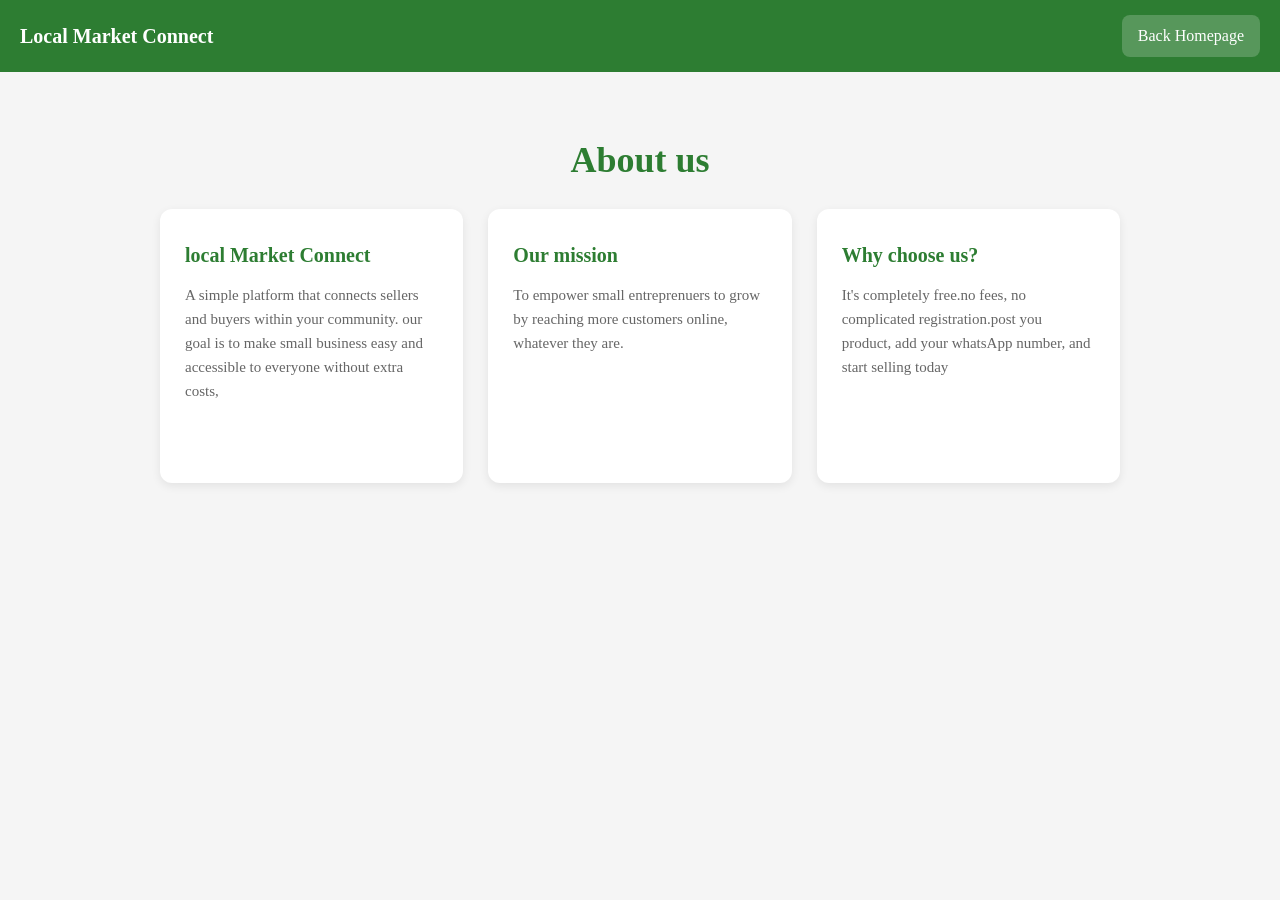
<file: HTML/about us.html>
<!DOCTYPE html>
<html>
    <head>
        <meta charset="UTF-8">
        <meta name="viewport" content="width=device-width, initial - scale=1.0">
        <title>about us- localMarketConnect</title>
        <link rel="stylesheet" href="../CSS/about us.css">
        <link rel="icon" type="image/jpeg" href="../PICTURES/company_logo.png">
    </head>
    <body>
        <header>
            <h1>Local Market Connect</h1>
            <a href="../index.html">Back Homepage</a>
        </header>
        <section class="about-us">
            <h2>About us</h2>
            
            <div class ="about-grid">
                <div class="about-card">
                    <h3>local Market Connect</h3>
                    <p class="intro"> A simple platform that connects sellers and buyers within your community. our goal is to make small business easy and accessible to everyone without extra costs,</p>
                    <div class="icon"></div>
                 </div>
                <div class="about-card">
                    <div class="icon"></div>
                    <h3>Our mission</h3>
                    <p> To empower small entreprenuers to grow by reaching more customers online, whatever they are.</p>
                </div>
            <div class="about-card">
                <div class="icon"></div>
                <h3>Why choose us?</h3>
                <p> It's completely free.no fees, no complicated registration.post you product, add your whatsApp number, and start selling today</p>
            </div>
            </div>
        </section>
    </body>

</html>
</file>
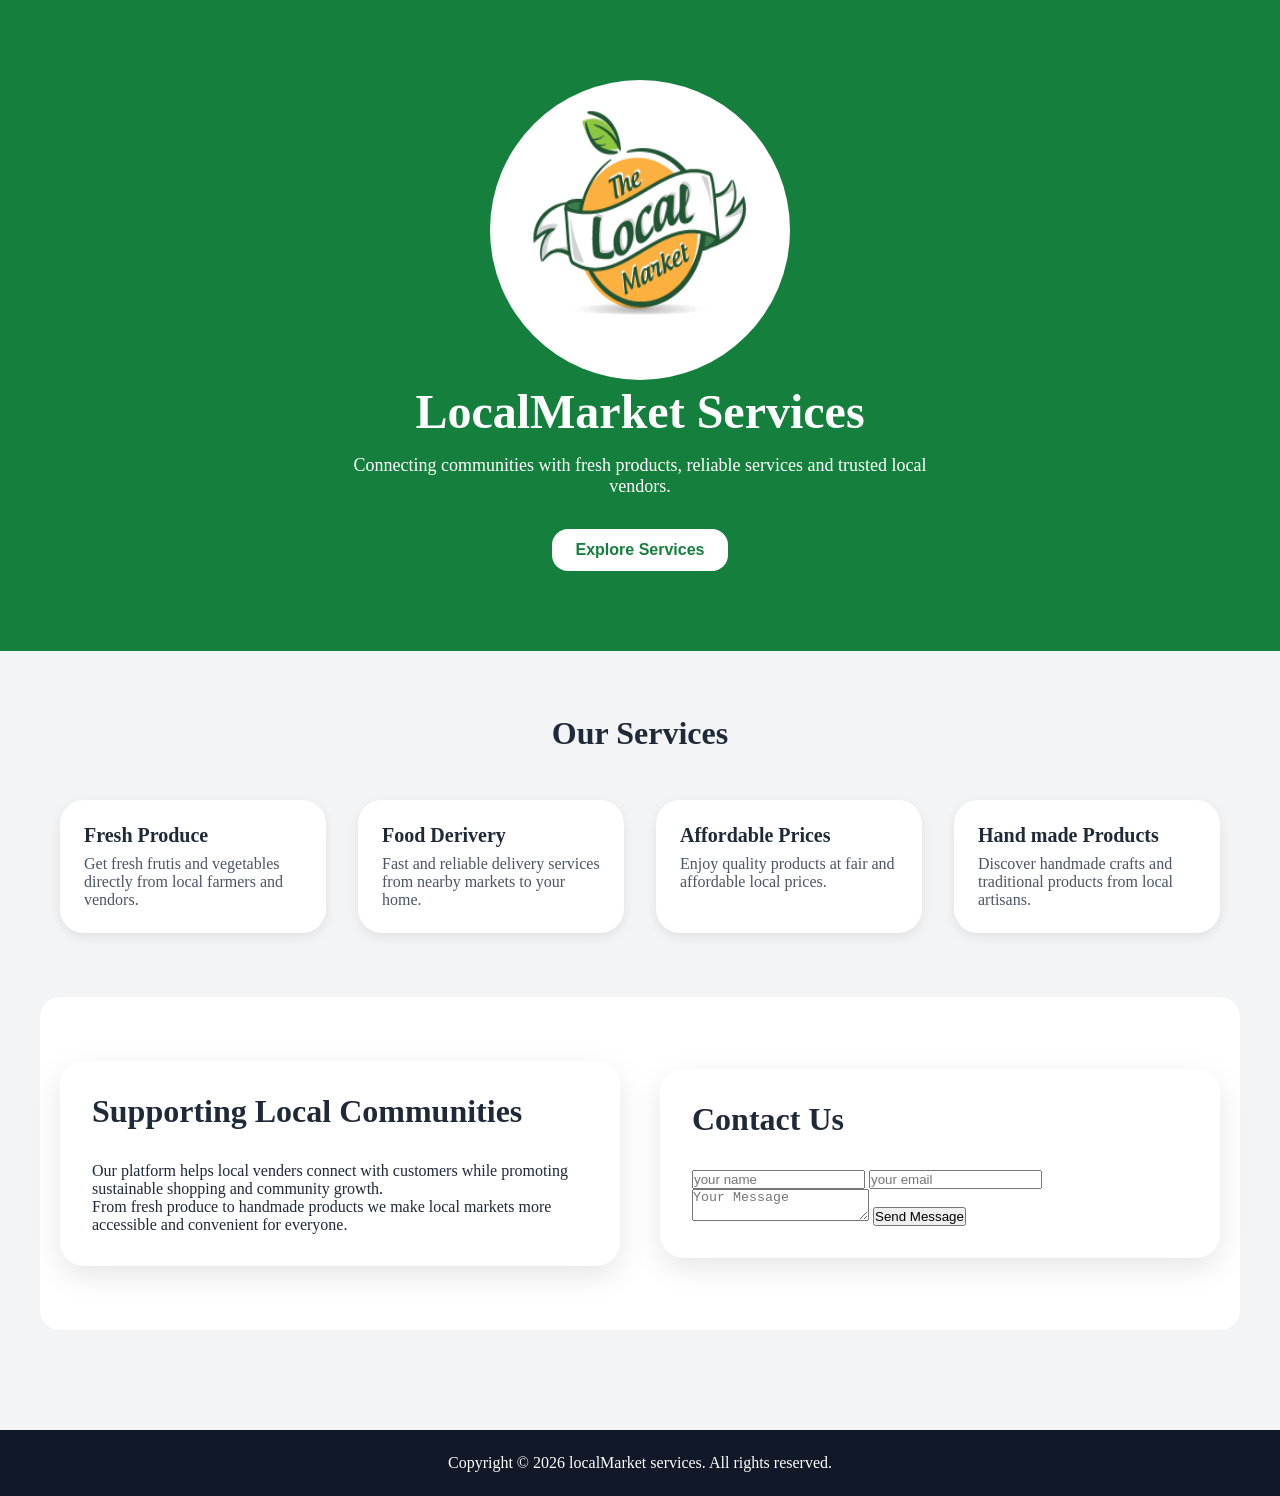
<file: HTML/contact.html>
<!DOCTYPE html>
<html>
    <head>
        <meta charset="UTF-8">
        <meta name="viewpoint"content="width=device-width,initial-scale=1.0">
        <title>localMarketConnect</title>
        <link rel="stylesheet" href="../CSS/contact.css">
        <link rel="icon" type="image/jpeg" href="../PICTURES/company_logo.png">
    </head>
    <body>
        <section class="hero">
            <img class="logo" src="../PICTURES/logo.png" alt="logo" width="300px" height="300px">
            <h1> LocalMarket Services</h1>
            <p>Connecting communities with fresh products, reliable services and trusted local vendors.</p>
             <button onclick="document.getElementById('services').scrollIntoView()">Explore Services</button>
        </section>
    <section class="services"id="services">
    <h2>Our Services</h2>
    <div class="grid">
        <div class="card">
            <div class="icon"></div>
            <h3>Fresh Produce</h3>
            <p>Get fresh frutis and vegetables directly from local farmers and vendors.</p>
        </div>
        <div class="card">
            <div class="icon"></div>
            <h3>Food Derivery</h3>
            <p>Fast and reliable delivery services from nearby markets to your home.</p>
        </div>
        <div class="card">
            <div class="icon"></div>
            <h3>Affordable Prices</h3>
            <p>Enjoy quality products at fair and affordable local prices.</p>
        </div>
        <div class="card">
            <div class="icon"></div>
            <h3>Hand made Products</h3>
            <p>Discover handmade crafts and traditional products from local artisans.</p>
        </div>
    </div>
</section>

<section class="about">
    <div class="about-container">
        <div class="contact-box">
            <h2>Supporting Local Communities</h2>
            <p>Our platform helps local venders connect with customers while promoting sustainable shopping and community growth.</p>
            <p>From fresh produce to handmade products we make local markets more accessible and convenient for everyone.</p>
        </div>
        <div class="contact-box">
            <h2>Contact Us</h2>
            <form onsubmit="alert('Message sent! we will get back to you soon.');return false">
                <input type="text" placeholder="your name"required>
                <input type="text" placeholder="your email"required>
                <textarea placeholder="Your Message" required></textarea>
                <button type="submit">Send Message</button>
            </form>    
        </div>
    </div>
</section>
<footer>
    <p> Copyright &copy; 2026 localMarket services. All rights reserved.</p>
</footer>
    </body>
</html>
</file>
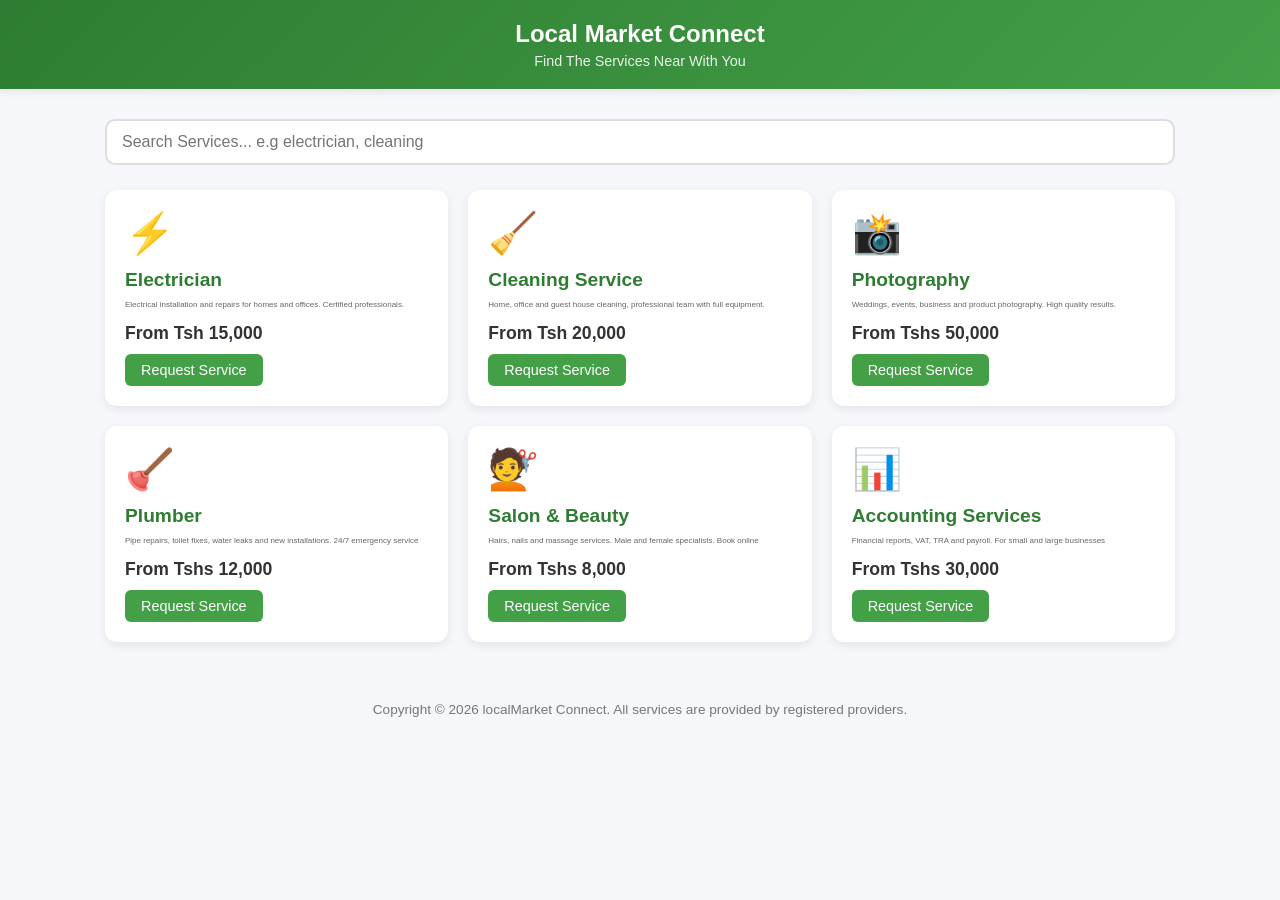
<file: HTML/services.html>
<!DOCTYPE html>
<html>
    <meta charset="UTF-8">
    <meta name="viewport" content="width=device-width, initial-scale=1.0">
    <title>local Market Services</title>
    <link rel="stylesheet" href="../CSS/services.css">
    <link rel="icon" type="image/jpeg" href="../PICTURES/company_logo.png">
</head>
<body>
    <header>
        <h1>Local Market Connect</h1>
        <p>Find The Services Near With You</p>
    </header>
    <div class="container">
        <div class="search-box">
            <input type="text" id="search" placeholder="Search Services... e.g electrician, cleaning">
        </div>
        <div class="service-grid" id="serviceGrid">
            <div class="service-card" data-name="electrician">
                <div class="icon">⚡</div>
                <h3>Electrician</h3>
                <p>Electrical installation and repairs for homes and offices. Certified professionals.</p>
                <div class="price">From Tsh 15,000</div>
                <button class="btn" onclick="orderService('Electrician')">Request Service</button>
            </div>
        
            <div class="service-card" data-name="cleaning">
                <div class="icon">🧹</div>
                <h3>Cleaning Service</h3>
                <p>Home, office and guest house cleaning, professional team with full equipment.</p>
                <div class="price">From Tsh 20,000</div>
                <button class="btn" onclick="orderService('Cleaning')">Request Service</button>
            </div>
        
            <div class="service-card" data-name="photography">
                <div class="icon">📸</div>
                <h3>Photography</h3>
                <p>Weddings, events, business and product photography. High quality results.</p>
                <div class="price">From Tshs 50,000</div>
                <button class="btn" onclick="orderService('Photography')">Request Service</button>
            </div>
        
            <div class="service-card" data-name="plumber">
                <div class="icon">🪠</div>
                <h3>Plumber</h3>
                <p>Pipe repairs, toilet fixes, water leaks and new installations. 24/7 emergency service</p>
                <div class="price">From Tshs 12,000</div>
                <button class="btn" onclick="orderService('Plumber')">Request Service</button>
            </div>
        
            <div class="service-card" data-name="salon">
                <div class="icon">💇</div>
                <h3>Salon & Beauty</h3>
                <p>Hairs, nails and massage services. Male and female specialists. Book online</p>
                <div class="price">From Tshs 8,000</div>
                <button class="btn" onclick="orderService('Salon')">Request Service</button>
            </div>
            <div class="service-card" data-name="accounting">
                <div class="icon">📊</div>
                <h3>Accounting Services</h3>
                <p>Financial reports, VAT, TRA and payroll. For small and large businesses</p>
                <div class="price">From Tshs 30,000</div>
                <button class="btn" onclick="orderService('Accounting')">Request Service</button>
            </div>
        </div>
    </div>
    <footer>
        Copyright &copy; 2026 localMarket Connect. All services are provided by registered providers.
    </footer>

    <script>
        //search filter
        document.getElementById('search').addEventListener('keyup',function(){
            let filter = this.value.toLowerCase();
            let cards = document.querySelectorAll('.service-card');

            cards.forEach(card=>{
                let name= card.getAttribute('data-name');
                let title = card.querySelector('h3').textContent.toLowerCase();

                if(name.includes(filter) || title.includes(filter)){
                    card.style.display = 'block';
                }
                else{
                    card.style.display = 'none';
                }
            });
        });
        //Order button 
        function orderService(serviceName){
            alert('You requested:  '+serviceName+ '\n\nWe will connect you with a provider near your shortly!');
        }
    </script>
</body>
</html>
</file>
<file: CSS/about us.css>
*{
    margin: 0;
    padding: 0;
    box-sizing: border-box;
}
body{
    font-family: 'Times New Roman', Times, serif;
    background: #f5f5f5;
    color: #333;
    line-height: 1.6;
}
header{
    background: #2D7D32;
    color: white;
    padding: 15px 20px;
    display: flex;
    justify-content: space-between;
    align-items: center;
}
header h1 {
font-size: 20px;
}
header a {
    color: white;
    text-decoration: none;
    background: rgba(255,255,255,0.2);
    padding: 8px 16px;
    border-radius: 8px;
    font: size 14px;
}
header a:hover{
    background: rgba(255,255,255,0.3);
}
.about-us{
    padding: 60px 20px;
    max-width: 1000px;
    margin: 0 auto;
}
.about-us h2{
    text-align: center;
    font-size: 36px;
    color:#2D7D32;
    margin-bottom: 20px;
}
.intro{
    text-align: left;
    font-size: 16px;
    color: #555;
    max-width: 700px;
    margin: 0 auto 50px;
}
.about-grid{
    display: grid;
    grid-template-columns: repeat(auto-fit, minmax(280px, 1fr));
    gap: 25px;
}
.about-card{
    background: white;
    padding: 30px 25px;
    border-radius: 12px;
    box-shadow: 0 3px 10px rgba(0,0,0,0.08);
    text-align: left;
    transition: transform 0.25;
}
.about-card:hover{
    transform:translateY(-5px);
}
.about-card.icon{
font-size: 40px;
margin-bottom: 15px;
}
.about-card h3{
    color: #2D7D32;
    margin-bottom: 12px;
    font-size: 20px;
}
.about-card p{
    color: #666;
    font-size: 15px;
}
footer{
    text-align: center;
    padding: 20px;
    color: #888;
    font-size: 14px;
    margin-top: 40px;
}
@media (max-width: 600px){
    .about-us h2{
        font-size: 28px;
    }
.about-us {
    padding: 40px 15px;
}
}
</file>
<file: CSS/contact.css>
*{
    margin: 0; 
    padding: 0; 
    box-sizing: border-box;
}
body{
    font-family: 'Times New Roman', Times, serif;
    background: #f3f4f6;
    color:#1f2937;
}
.logo{
    border-radius: 50%;
}
.hero{
    background: #15803d;
    color: white;
    padding: 80px 20px;
    text-align: center;
}
.hero h1{
    font-size: 48px;
    font-weight: 700px;
    margin-bottom: 16px;
}
.hero p{
    font-size: 18px;
    max-width: 600px;
    margin: 0 auto 32px;
}
.hero button{
    background: white;
    color: #15803d;
    padding: 12px 24px;
    border-radius:16px ;
    border: none;
    font-weight: 600;
    font-size: 16px;
    cursor: pointer;
    box-shadow: 0 10px 25px rgba (0,0,0,0.2);
    transition: transform 0.2s;
}
.hero button:hover{
    transform: scale(1.05);
}
.services{
    padding: 64px 20px;
    max-width: 1200px;
    margin:0 auto;
}
.services h2{
    font-size: 32px;
    font-weight: 700;
    text-align: center;
    margin-bottom: 48px;
}
.grid{
    display: grid;
    grid-template-columns: repeat(auto-fit, minmax(250px,1fr));
    gap: 32px;
}
.card{
    background: white;
    border-radius: 24px;
    box-shadow: 0 4px 12px rgba(0,0,0,0.08);
    padding: 24px;
    transition: box-shadow 0.3s;
    animation: move 7s linear infinite;
}
@keyframes move{
    0%{
        transform: translateX(0px);
    }
    50%{
        transform: translateX(-20px);
    }
    100%{
        transform: translateX(0px);
    }
}
.card:hover{
    box-shadow: 0 10px 25px rgba (0,0,0,0.15);
}
.card.icon{
    font-size: 48px;
    margin-bottom: 16px;
}
.card h3{
    font-size: 20px;
    font-weight: 600;
    margin-bottom: 8px;
}
.card p{
    color: #4b5563;
}
.about{
    background: white;
    padding: 64px 20px;
    margin-bottom: 30px;
    border-radius: 20px;
    margin: auto;
    width: 1200px;
    margin-bottom: 100px;
}
.about-container{
    display: flex;
    flex-direction: row;
    gap: 70px;
    width: fit-content;
    margin: auto;
    display: grid;
    grid-template-columns: 1fr 1fr;
    gap: 40px;
    align-items: center;
    text-align: left;
}
.about image{
    width:100%;
    border-radius: 24px;
    box-shadow: 0 10px 30px rgba(0,0,0,0.15);
}
.about h2{
    font-size: 32px;
    font-weight: 700;
    margin-bottom: 16px;
    text-align: left;
}
.contact{
    padding: 64px 20px;
    background: #f0fdf4;
}
.contact-box{
    max-width: 800px;
    margin: 0 auto;
    background: white;
    border-radius: 24px;
    box-shadow: 0 10px 30px rgba(0,0,0,0.1);
    padding: 32px;
    animation: up 7s linear infinite;
}
@keyframes up{
    0%{
        transform: translateY(0px);
    }
    50%{
        transform: translateY(-20px);
    }
    100%{
        transform: translateY(0px);
    }
}
.contact-box h2{
    font-size: 32px;
    font-weight: 700;
    text-align: left;
    margin-bottom: 32px;
}
.contact form{
    display:grid;
    gap:24px
}
.contact input, .contact textarea{
    border: 1px solid #d1d5db;
    border-radius: 12px;
    padding: 16px;

    font-family: 'Times New Roman', Times, serif;
    font-size: 16px;
}
.contact input:focus, .contact textarea:focus{
    outline: none;
    border-color: #22c55e;
    box-shadow: 0 0 0 2px rgba(34, 197, 94 0.3);
}
.contact button{
    background: #15803d;
    color: white;
    padding: 12px;
    border-radius: 16px;
    border:none;
    font-weight: 600;
    font-size: 16px;
    cursor: pointer;
    transition: background 0.3s;
}
.contact button:hover{
    background: #166534;
}
footer{
    background: #111827;
    color:white;
    padding: 24px;
    text-align: center;
}

@media (max-width:768px){
    .hero h1 {font-size: 36px;}
    .about-container{grid-template-columns: 1fr;}
}
</file>
<file: CSS/services.css>
*{
    margin: 0;
    padding: 0;
    box-sizing: border-box;
    font-family: 'Segoe UI',sans-serif;

}
body{
    background-color: #f5f7fa;
    color: #333;
}
header{
    background: linear-gradient(135deg, #2E7D32 0%, #43a047 100%);
    color: white;
    padding: 20px;
    text-align: center;
    box-shadow: 0 2px 8px rgba(0, 0, 0, 0.1);
}
header h1{
    font-size: 1.5rem;
    margin-bottom: 5px;
}
header p{
    font-size:  0.9rem;
    opacity: 0.9;
}
.container{
    max-width: 1100px;
    margin: 30px auto;
    padding: 0 15px;
}
.search-box{
    margin-bottom: 25px;
}
.search-box input{
    width: 100%;
    padding: 12px 15px;
    border: 2px solid #ddd;
    border-radius: 10px;
    font-size: 1rem;
    outline: none;
}
.service-grid{
    display: grid;
    grid-template-columns: repeat(auto-fit, minmax(280px,1fr));
    gap: 20px;
}
.service-card{
    background: white;
    border-radius: 12px;
    padding: 20px;
    box-shadow: 0 3px 10px rgba(0, 0, 0, 0.08);
    transition: transform 0.2s,box-shadow 0.2s;
    cursor: pointer;
}
.service-card:hover{
    transform: translateY(-5px);
    box-shadow: 0 6px 20px rgba(0, 0, 0, 0.12);
}
.icon{
    font-size: 2.5rem;
    margin-bottom: 12px;
}
.service-card h3{
    color: #2e7d32;
    margin-bottom: 8px;
    font-size: 1.2rem;
}
.service-card p{
    font-size: 0.5rem;
    color: #666;
    line-height: 1.5;
    margin-bottom: 12px;
}
.price{
    font-weight: bold;
    columns: #ff6f00;
    font-size: 1.1rem;
}
.btn{
    display: inline-block;
    margin-top: 10px;
    padding: 8px 16px;
    background: #43a047;
    color: white;
    text-decoration: none;
    border-radius: 6px;
    font-size: 0.9rem;
    border: none;
    cursor: pointer;
}
.btn:hover{
    background: #2e7d32;
}
footer{
    text-align: center;
    padding: 20px;
    margin-top: 40px;
    color: #777;
    font-size: 0.85rem;
}
@media(max-width: 600px){
    header h1{
        font-size: 1.2rem;
    }
    .services-grid{
        grid-template-columns: 1fr;
    }
}
</file>
